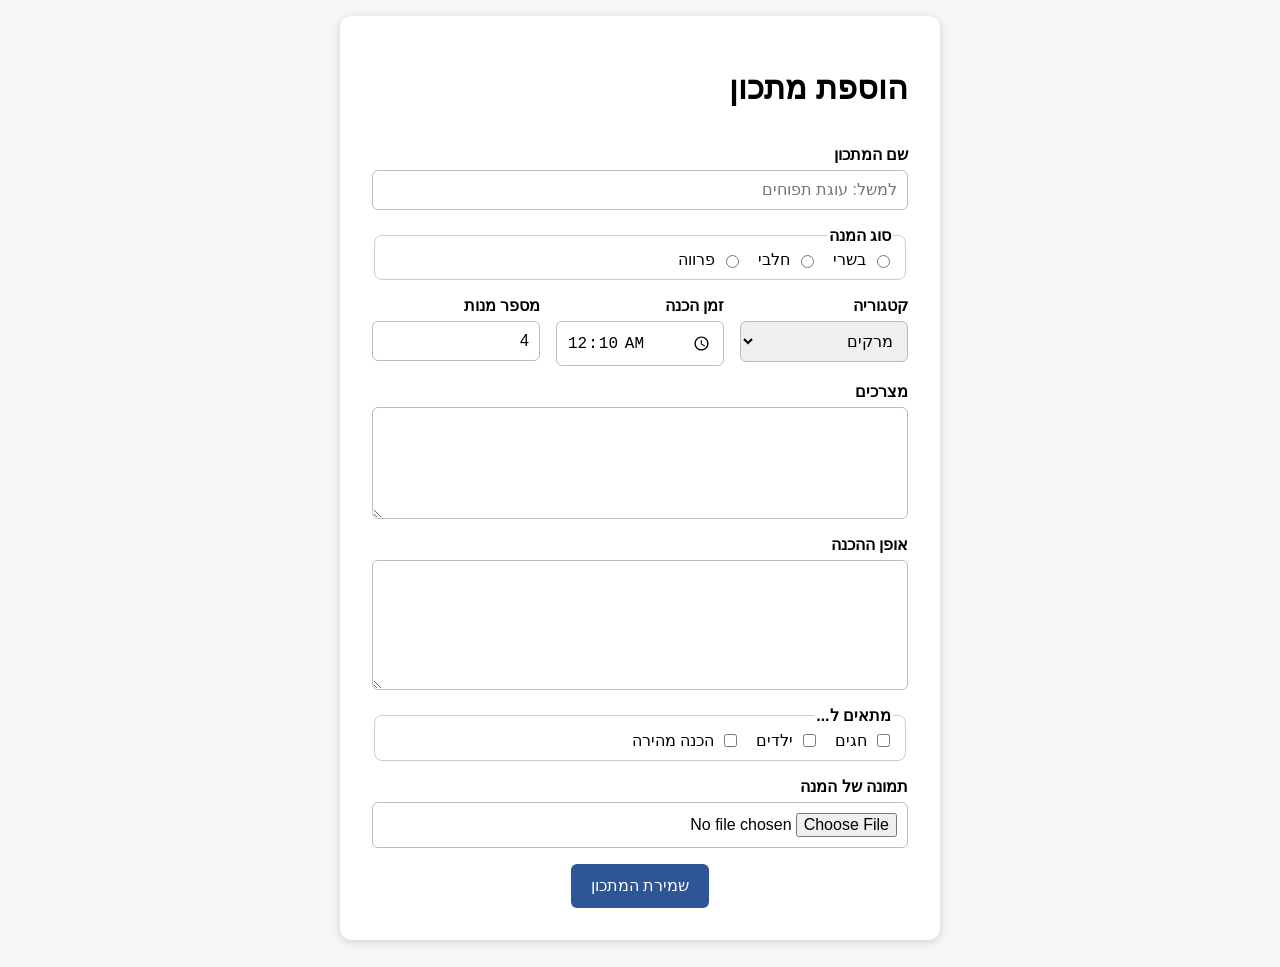
<file: add-recipe.html>
<!DOCTYPE html>
<html lang="he" dir="rtl">
<head>
    <meta charset="UTF-8">
    <meta name="viewport" content="width=device-width, initial-scale=1">
    <title>הוספת מתכון</title>
    <link rel="stylesheet" href="add-recipe.css">
</head>
<body>
    <form action="#" method="get">
        <h1>הוספת מתכון</h1>

        <div class="field">
            <label for="title">שם המתכון</label>
            <input type="text" id="title" name="title" placeholder="למשל: עוגת תפוחים" required>
        </div>

        <fieldset>
            <legend>סוג המנה</legend>
            <div class="options">
                <span class="option">
                    <input type="radio" id="meat" name="kind" value="meat">
                    <label for="meat">בשרי</label>
                </span>
                <span class="option">
                    <input type="radio" id="dairy" name="kind" value="dairy">
                    <label for="dairy">חלבי</label>
                </span>
                <span class="option">
                    <input type="radio" id="parve" name="kind" value="parve">
                    <label for="parve">פרווה</label>
                </span>
            </div>
        </fieldset>

        <div class="row">
            <div class="field">
                <label for="category">קטגוריה</label>
                <select id="category" name="category">
                    <option value="soups">מרקים</option>
                    <option value="mains">עיקריות</option>
                    <option value="salads">סלטים</option>
                    <option value="pastries">מאפים</option>
                    <option value="desserts">קינוחים</option>
                </select>
            </div>
            <div class="field">
                <label for="time">זמן הכנה</label>
                <input type="time" id="time" name="time" value="00:10" max="05:00" required>
            </div>
            <div class="field">
                <label for="servings">מספר מנות</label>
                <input type="number" id="servings" name="servings" min="1" max="50" value="4">
            </div>
        </div>

        <div class="field">
            <label for="ingredients">מצרכים</label>
            <textarea id="ingredients" name="ingredients" rows="5" required></textarea>
        </div>

        <div class="field">
            <label for="steps">אופן ההכנה</label>
            <textarea id="steps" name="steps" rows="6" required></textarea>
        </div>

        <fieldset>
            <legend>מתאים ל...</legend>
            <div class="options">
                <span class="option">
                    <input type="checkbox" id="holydays" name="suitable" value="holydays">
                    <label for="holydays">חגים</label>
                </span>
                <span class="option">
                    <input type="checkbox" id="kids" name="suitable" value="kids">
                    <label for="kids">ילדים</label>
                </span>
                <span class="option">
                    <input type="checkbox" id="quick" name="suitable" value="quick">
                    <label for="quick">הכנה מהירה</label>
                </span>
            </div>
        </fieldset>

        <div class="field">
            <label for="img">תמונה של המנה</label>
            <input type="file" id="img" name="img" accept="image/*">
        </div>

        <button type="submit">שמירת המתכון</button>
    </form>
</body>
</html>
</file>
<file: add-recipe.css>
@charset "UTF-8";

/* שתי בעיות שמצאנו ברוחב 375 לפני ההתאמה: הריפוד הגדול מצמצם את מקום השדות, והכפתור קטן ולא נוח ללחיצה באצבע. */
/* ברוחב של 700 פיקסלים שלושת השדות הקטנים קופצים לשורה אחת. */

* {
    box-sizing: border-box;
}

body {
    font-family: Arial, sans-serif;
    background-color: #f4f6f8;
    margin: 0;
    padding: 1rem;
}

form {
    max-width: 600px;
    margin: 0 auto;
    background-color: white;
    padding: 1.5rem;
    border-radius: 12px;
    box-shadow: 0 2px 10px rgba(0, 0, 0, 0.15);
    display: flex;
    flex-direction: column;
    gap: 16px;
}

.field {
    display: flex;
    flex-direction: column;
    gap: 6px;
}

.row {
    display: flex;
    flex-direction: column;
    gap: 16px;
}

.field > label,
legend {
    font-weight: bold;
}

input:not([type="checkbox"], [type="radio"]),
select,
textarea {
    width: 100%;
    padding: 10px;
    border: 1px solid #bbb;
    border-radius: 6px;
    font-size: 1rem;
}

.options {
    display: flex;
    flex-wrap: wrap;
    gap: 16px;
}

.option {
    display: flex;
    align-items: center;
    gap: 6px;
}

fieldset {
    border: 1px solid #ccc;
    border-radius: 8px;
}

input:focus,
select:focus,
textarea:focus {
    border-color: #2e5597;
    outline: none;
}

input[type="radio"],
input[type="checkbox"] {
    accent-color: #2e5597;
}

button {
    width: 100%;
    background-color: #2e5597;
    color: white;
    border: none;
    border-radius: 6px;
    padding: 10px 20px;
    font-size: 1rem;
    min-height: 44px;
    cursor: pointer;
}

button:hover {
    background-color: #1f3c70;
}

@media (width >= 700px) {
    form {
        padding: 2rem;
    }

    .row {
        flex-direction: row;
    }

    .row .field {
        flex: 1;
    }

    button {
        width: auto;
        align-self: center;
    }
}

/*
שאלה א': id הוא שם ייחודי לאלמנט אחד בדף, ומשמש לחיבור בין label לקלט ולעיצוב. name הוא השם שבו הנתון נשלח עם הטופס. לכל כפתורי הרדיו של סוג המנה יש אותו name כדי שהדפדפן ידע שהם קבוצה אחת, ויאפשר לבחור רק אחד מהם.
שאלה ב': כתבנו קודם את העיצוב של המסך הקטן כי הוא הפשוט ביותר, ואז הוספנו שדרוגים למסכים רחבים בעזרת width >= 700px. אילו היינו כותבים את ה-Media Query לפני הכללים הרגילים, הכללים הרגילים שמופיעים אחריו בקובץ היו דורסים אותו (כי כשלכללים יש אותה עוצמה, הכלל המאוחר בקובץ מנצח), והשדרוג לא היה משפיע.
שאלה ג': אחרי הלחיצה על שליחה נוספו לכתובת הדף הנתונים שהוקלדו, בצורה title=...&kind=... לדוגמה. זה מלמד שהתכונה name קובעת את שם הנתון שנשלח: שדה בלי name לא נשלח בכלל.
*/
</file>
